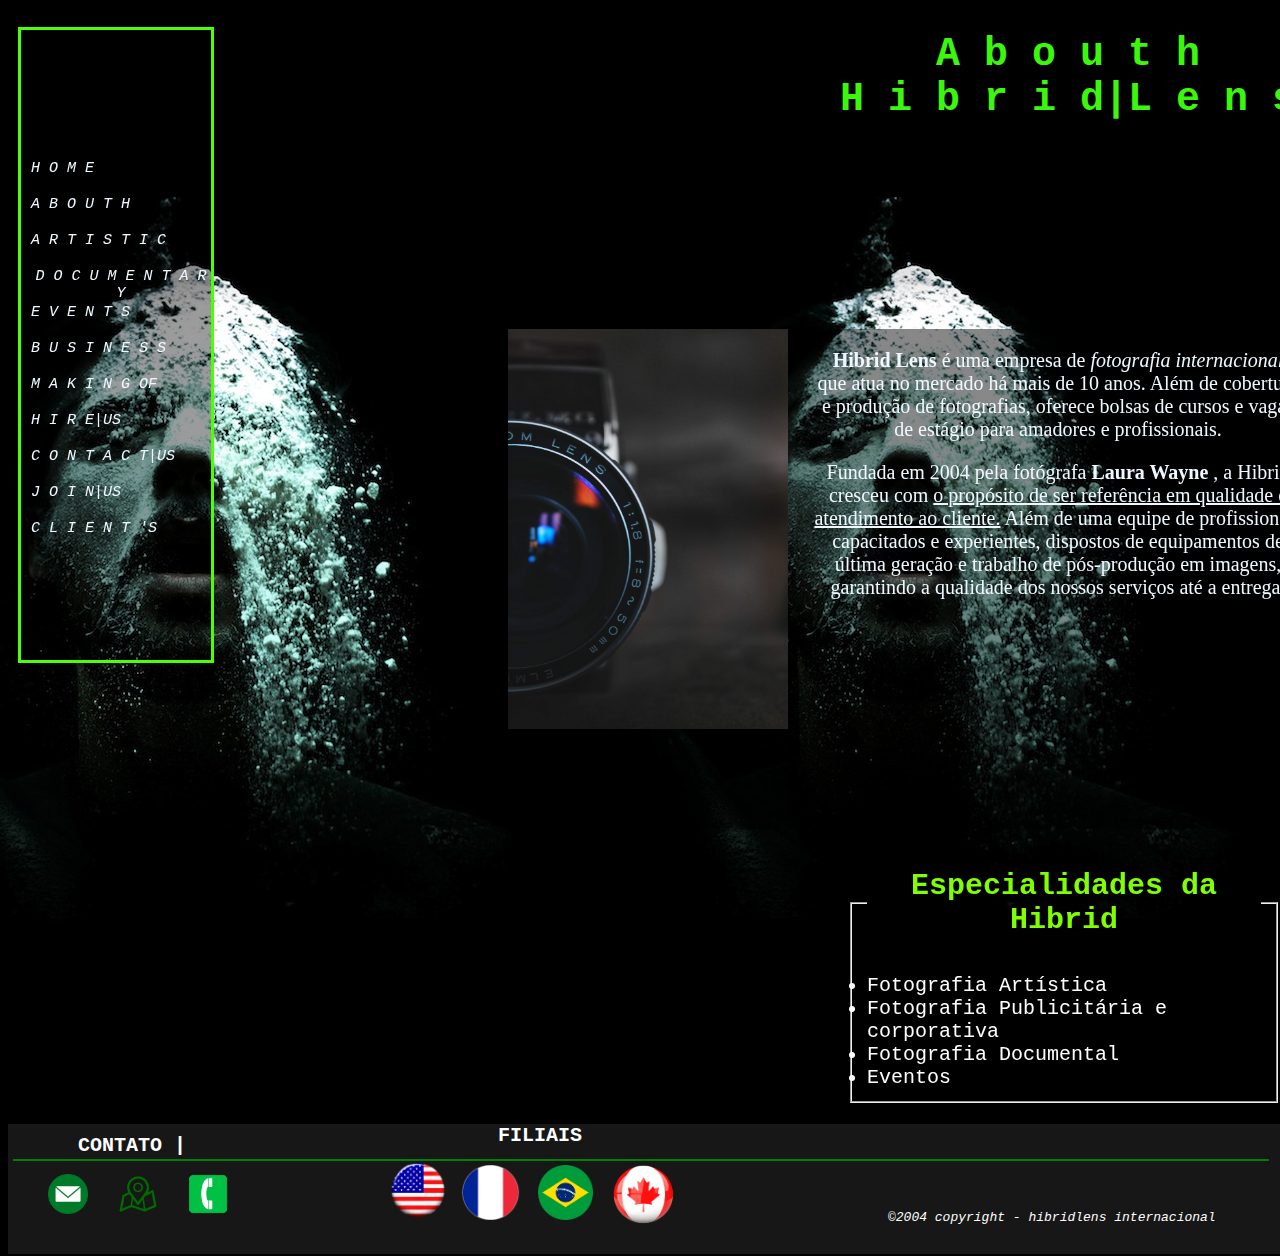
<file: abouth.html>
<!DOCTYPE html>
<html lang="pt-br">

<head>
    <title>Sobre a Lens</title>
    <link rel="stylesheet" href="./css/abouth.css">
</head>

<body>
    <!--menu-->
    <span>
        <a href="index.html"> <i class="menu">H O M E</i> </a> <br> <br>
        <a href="abouth.html"><i class="menu">A B O U T H </i> </a> <br> <br>
        <a href="artist.html"><i class="menu">A R T I S T I C </i> </a> <br> <br>
        <a href="doc.html"><i class="menu">D O C U M E N T A R Y</i> </i> </a> <br> <br>
        <a href="event.html"><i class="menu">E V E N T S</i> </i> </a> <br> <br>
        <a href="empres.html"><i class="menu">B U S I N E S S</i> </i> </a> <br> <br>
        <a href="making.html"><i class="menu">M A K I N G OF</i> </i> </a> <br> <br>
        <a href="contrate.html"><i class="menu">H I R E|US</i> </i> </a> <br> <br>
        <a href="faleconosc.html"><i class="menu">C O N T A C T|US</i> </i> </a> <br> <br>
        <a href="trabalheconosc.html"><i class="menu">J O I N|US</i> </i> </a> <br> <br>
        <a href="clientes.html"><i class="menu">C L I E N T 'S </i> </i> </a> <br> </a> <br>

    </span>

    <!--cabeçalho-->
    <h1> A b o u t h <br>H i b r i d|L e n s </h1>

    <!--corpo da página-->
    <main>
        <!--imagem do main-->
        <img src="./imagem/lens.jpg" alt="lens">

        <!--história da empresa-->
        <p><b>Hibrid Lens</b> é uma empresa de <i>fotografia internacional <br></i> que atua no mercado há mais de 10
            anos.

            Além de cobertura <br> e produção de fotografias, oferece bolsas de cursos e vagas <br> de estágio para
            amadores e profissionais. </p>
        <p>Fundada em 2004 pela fotógrafa <b>Laura Wayne </b>, a Hibrid <br>cresceu com <u>o propósito de ser
                referência em qualidade e <br> atendimento ao cliente.</u> Além de uma equipe de profissionais<br>
            capacitados e experientes,
            dispostos de equipamentos de <br>última geração e trabalho de pós-produção em imagens, <br>garantindo a
            qualidade dos nossos serviços até a entrega.
        </p>

        <br>

    </main>

    <!--marcador listando as especialidades -->
    <ul id="espec">

        <fieldset>

            <legend style="text-align: center;">
                <h3 style="color: chartreuse;font-family: monospace; font-size: 30px;">Especialidades da Hibrid</h3>
            </legend>
            <li>Fotografia Artística</li>
            <li>Fotografia Publicitária e corporativa</li>
            <li>Fotografia Documental</li>
            <li>Eventos</li>

        </fieldset>
    </ul>

    <!--rodape-->
    <footer>
        <h6>CONTATO | </h6>
        <hr align="left" width="98%" size="2" color="green"
            style="margin-left: 5px; margin-top: 35px; position: absolute;">

        <!--icones dos contatos-->
        <img src="./imagem/email.png" alt="email"
            style="margin-left: 40px;margin-top: 50px; width: 40px; height: 40px;">
        <img src="./imagem/enderr.png" alt="endereco"
            style="margin-left: 110px;margin-top: 50px; width: 40px; height: 40px;">
        <img src="./imagem/telefonn.png" alt="tele"
            style=" margin-left: 180px;margin-top: 50px;width: 40px; height: 40px;">

        <!--filiais-->
        <h5>FILIAIS</h5>
        <img src="./imagem/eua123.png" alt="eua" id="eua">
        <img src="./imagem/frança.png" alt="fran" id="franca">
        <img src="./imagem/bra.png" alt="brasil" id="bra">
        <img src="./imagem/canadd.png" alt="canad" id="canada">

        <i id="rod">©2004 copyright - hibridlens internacional</i>
    </footer>


</body>

</html>
</file>
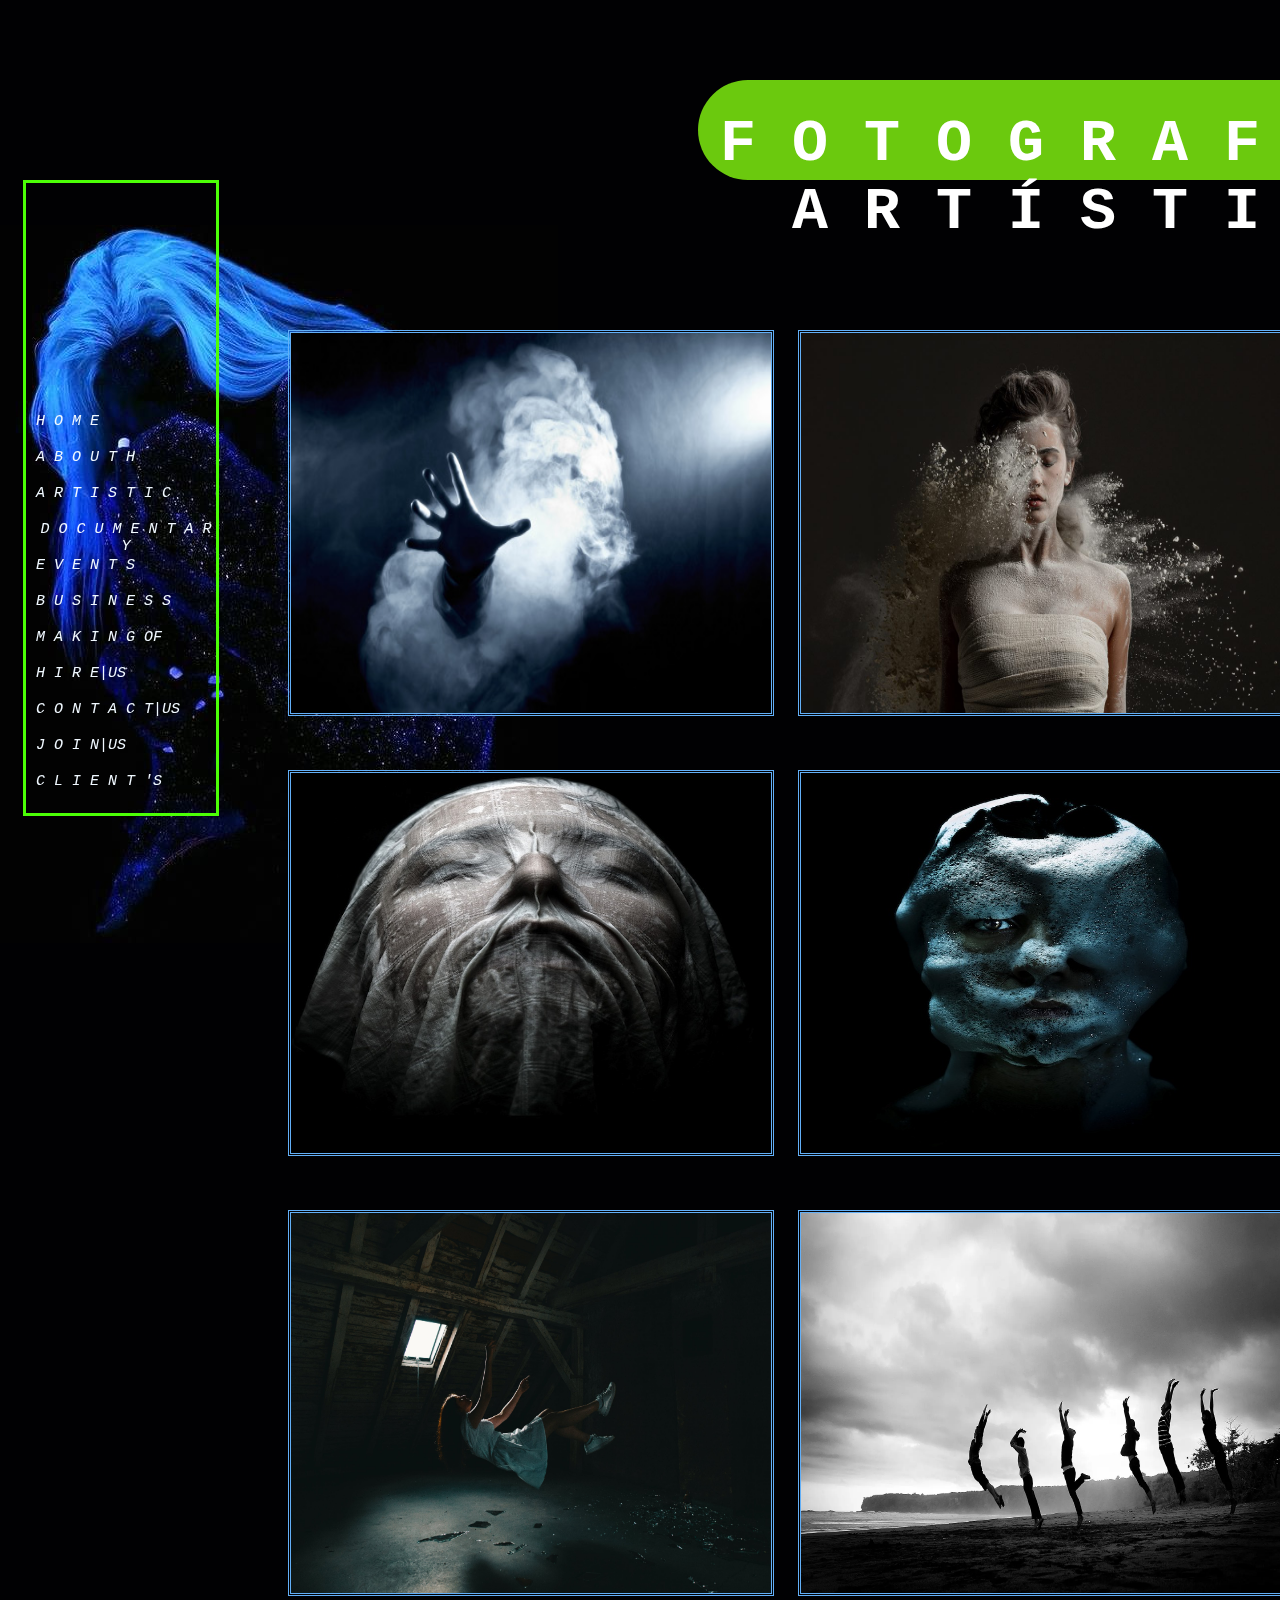
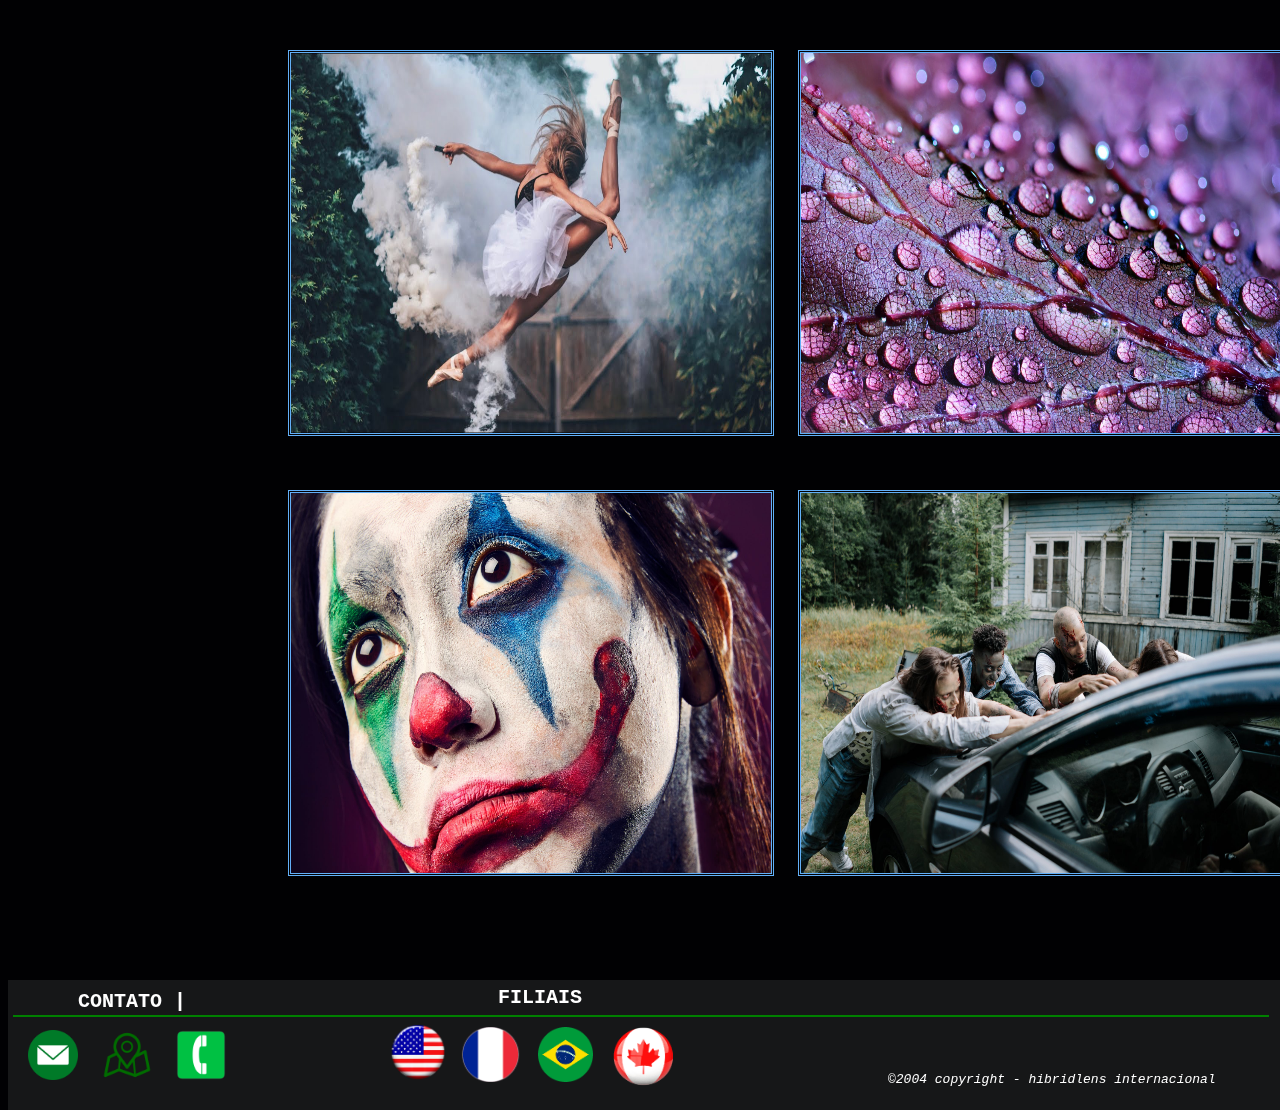
<file: artist.html>
<!DOCTYPE html>
<html lang="pt-br">

<head>
    <title>FOTOGRAFIA ARTISTICA</title>
    <link rel="stylesheet" href="./css/artis.css">
</head>

<body>
<!--cabeçalho-->
    <div id="cabecalho">
        <h1>F O T O G R A F I A | <br> A R T Í S T I C A</h1>
    </div>


<!--menu-->
    <header>
        <span>
            <a href="index.html"> <i class="menu">H O M E</i> </a> <br> <br>
            <a href="abouth.html"><i class="menu">A B O U T H </i> </a> <br> <br>
            <a href="artist.html"><i class="menu">A R T I S T I C </i> </a> <br> <br>
            <a href="doc.html"><i class="menu">D O C U M E N T A R Y</i> </i> </a> <br> <br>
            <a href="event.html"><i class="menu">E V E N T S</i> </i> </a> <br> <br>
            <a href="empres.html"><i class="menu">B U S I N E S S</i> </i> </a> <br> <br>
            <a href="making.html"><i class="menu">M A K I N G OF</i> </i> </a> <br> <br>
            <a href="contrate.html"><i class="menu">H I R E|US</i> </i> </a> <br> <br>
            <a href="faleconosc.html"><i class="menu">C O N T A C T|US</i> </i> </a> <br> <br>
            <a href="trabalheconosc.html"><i class="menu">J O I N|US</i> </i> </a> <br> <br>
            <a href="clientes.html"><i class="menu">C L I E N T 'S </i> </i> </a> <br> </a> <br>

        </span>

    </header>



<!--corpo da página, fotos ensaios-->
    <main>
        <img src="./imagem/ensaio10.jpg" alt="ensaio10" class="imagem">
        <img src="./imagem/ensaio11.jpg" alt="ensaio11"class="imagem">
        <img src="./imagem/ensaio6.jpg" alt="ensaio6" class="imagem">
        <img src="./imagem/ensaio5.jpg" alt="ensaio5" class="imagem">
        <img src="./imagem/ensaio2.jpg" alt="ensaio2" class="imagem">
        <img src="./imagem/ensaio7.jpg" alt="ensaio7" class="imagem">
        <img src="./imagem/fotoart.jpeg" alt="arte" class="imagem">
        <img src="./imagem/art1.jpeg" alt="art1" class="imagem">
        <img src="./imagem/artisticoo.jpg" alt="color"class="imagem">
        <img src="./imagem/artisticoo2.jpg" alt="color2" class="imagem">
        <img src="./imagem/artisticoo3.jpeg" alt="color2" class="imagem">
        <img src="./imagem/artisticoo4.jpeg" alt="color2" class="imagem">
        <img src="./imagem/artisticoo5.jpeg" alt="color2" class="imagem">
        <img src="./imagem/artisticoo6.jpeg" alt="color2" class="imagem">
        <img src="./imagem/artisticoo7.jpeg" alt="color2" class="imagem">


    </main>


    <!--rodape da pagina-->
    <footer>
        <h6>CONTATO | </h6>

        <hr align="left" width="98%" size="2" color="green"
            style="margin-left: 5px; margin-top: 35px; position: absolute;">
        <img src="./imagem/email.png" alt="email" width="50px" height="50px"
            style="margin-top: 50px; margin-left: 20px;">
        <img src="./imagem/enderr.png" alt="endereco" width="50px" height="50px"
            style="margin-top: 50px; margin-left: 20px;">
        <img src="./imagem/telefonn.png" alt="tele" width="50px" height="50px"
            style="margin-top: 50px; margin-left: 20px;">


        <h5>FILIAIS</h5>
        <img src="./imagem/eua123.png" alt="eua" id="eua">
        <img src="./imagem/frança.png" alt="fran" id="franca">
        <img src="./imagem/bra.png" alt="brasil" id="bra">
        <img src="./imagem/canadd.png" alt="canad" id="canada">

        <i id="rod">©2004 copyright - hibridlens internacional</i>
    </footer>

</body>


</html>
</file>
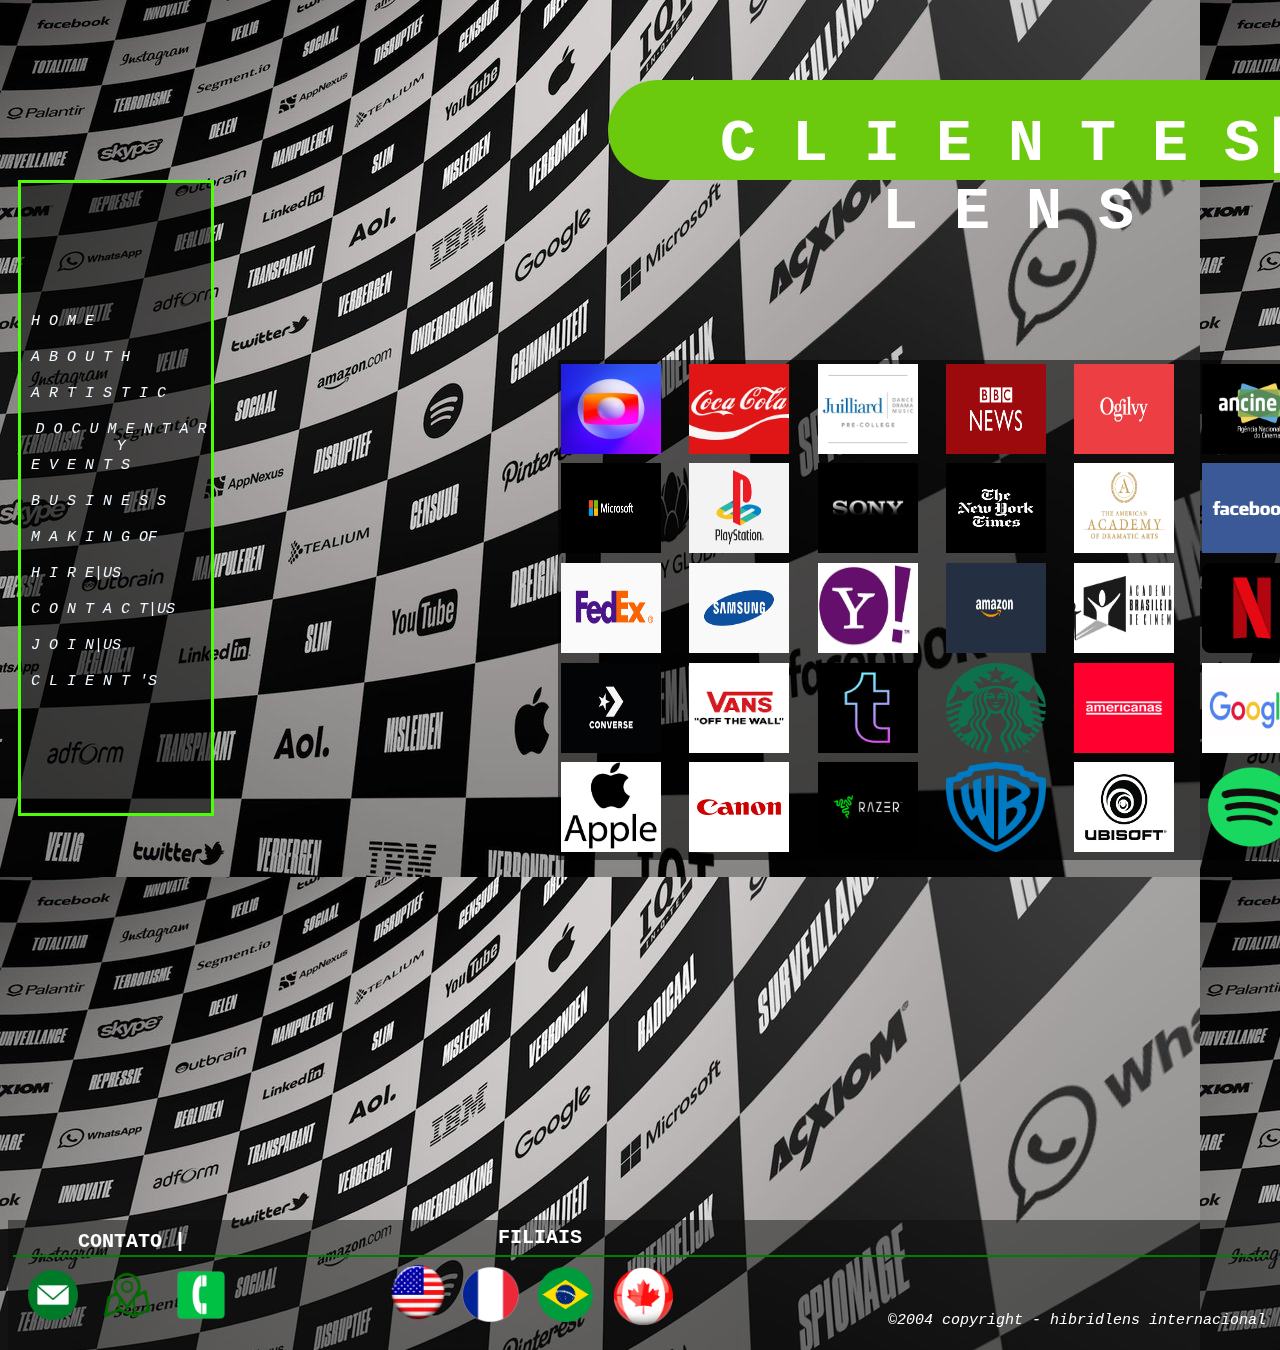
<file: clientes.html>
<!DOCTYPE html>
<html lang="pt-br">

<head>
    <link rel="stylesheet" href="./css/cliente.css">
    <title>CLIENTES</title>

</head>

<body>
    <!--cabeçalho-->
    <div id="cabecalho">
        <h1>C L I E N T E S| <br> L E N S</h1>
    </div>

    <!--menu-->
    <span>
        <a href="index.html"> <i class="menu">H O M E</i> </a> <br> <br>
        <a href="abouth.html"><i class="menu">A B O U T H </i> </a> <br> <br>
        <a href="artist.html"><i class="menu">A R T I S T I C </i> </a> <br> <br>
        <a href="doc.html"><i class="menu">D O C U M E N T A R Y</i> </i> </a> <br> <br>
        <a href="event.html"><i class="menu">E V E N T S</i> </i> </a> <br> <br>
        <a href="empres.html"><i class="menu">B U S I N E S S</i> </i> </a> <br> <br>
        <a href="making.html"><i class="menu">M A K I N G OF</i> </i> </a> <br> <br>
        <a href="contrate.html"><i class="menu">H I R E|US</i> </i> </a> <br> <br>
        <a href="faleconosc.html"><i class="menu">C O N T A C T|US</i> </i> </a> <br> <br>
        <a href="trabalheconosc.html"><i class="menu">J O I N|US</i> </i> </a> <br> <br>
        <a href="clientes.html"><i class="menu">C L I E N T 'S </i> </i> </a> <br> </a> <br>

    </span>

    <!--clientes e parcerias-->
    <table>
        <!--primeira linha-->
        <tr>
            <td>
                <img src="./imagem/globo.jpg" alt="globo" class="logom">
            </td>
            <td>
                <img src="./imagem/cocacola.jpg" alt="cocac" class="logom">
            </td>

            <td>
                <img src="./imagem/juliard.png" alt="julliard" class="logom">
            </td>

            <td>
                <img src="./imagem/bbc.png" alt="bbc" class="logom">
            </td>

            <td>
                <img src="./imagem/oglyv.jpeg" alt="oglyv" class="logom">
            </td>

            <td>
                <img src="./imagem/cine.jpg" alt="cine" class="logom">
            </td>

            <td>
                <img src="./imagem/harvard.png" alt="harvard" class="logom">
            </td>
        </tr>

        <!--segunda linha-->
        <tr>
            <td><img src="./imagem/mycro.jpg" alt="mycrosoft" class="logom"></td>
            <td>
                <img src="./imagem/plays.jpg" alt="playstation" class="logom">
            </td>

            <td>
                <img src="./imagem/Sonyy.jpg" alt="sony" class="logom">
            </td>

            <td>
                <img src="./imagem/new.jpg" alt="newyork" class="logom">
            </td>
            <td>
                <img src="./imagem/academy.jpg" alt="academy" class="logom">
            </td>

            <td>
                <img src="./imagem/facebook.png" alt="facebook" class="logom">
            </td>

            <td>
                <img src="./imagem/hbomax.png" alt="hbo" class="logom">
            </td>
        </tr>

        <!--terceira linha-->
        <tr>
            <td>
                <img src="./imagem/fedex.png" alt="fedex" class="logom">
            </td>
            <td>
                <img src="./imagem/samsung.jpg" alt="samsung" class="logom">
            </td>
            <td>
                <img src="./imagem/yahoo.jpg" alt="yahoo" class="logom">
            </td>

            <td>
                <img src="./imagem/amazon.jpg" alt="amazon" class="logom">
            </td>

            <td>
                <img src="./imagem/acadmbr.jpg" alt="academi" class="logom">
            </td>
            <td>
                <img src="./imagem/netflix.png" alt="netflix" class="logom">
            </td>

            <td>
                <img src="./imagem/nike.jpg" alt="nike" class="logom">
            </td>
        </tr>

        <!--quarta linha-->
        <tr>
            <td>
                <img src="./imagem/converse.jpeg" alt="converse" class="logom">
            </td>
            <td>
                <img src="./imagem/vans.png" alt="vans" class="logom">
            </td>
            <td>
                <img src="./imagem/tumblr.png" alt="tumblr" class="logom">
            </td>
            <td>
                <img src="./imagem/star.png" alt="star" class="logom">
            </td>
            <td>
                <img src="./imagem/americanas.png" alt="americanas" class="logom">

            </td>
            <td>
                <img src="./imagem/google.jpg" alt="google" class="logom">
            </td>

            <td>
                <img src="./imagem/nikon.png" alt="nikon" class="logom">
            </td>
        </tr>

        <!--quinta linha-->
        <tr>
            <td>
                <img src="./imagem/apple.jpg" alt="apple" class="logom">
            </td>
            <td>
                <img src="./imagem/canon.jpg" alt="canon" class="logom">
            </td>
            <td>
                <img src="./imagem/razer.png" alt="razer" class="logom">
            </td>
            <td>
                <img src="./imagem/warner.png" alt="warner" class="logom">
            </td>
            <td>
                <img src="./imagem/ubsoft.jpg" alt="ub" class="logom">
            </td>
            <td>
                <img src="./imagem/spotify.png" alt="spotify" class="logom">
            </td>
            <td>
                <img src="./imagem/blum.jpg" alt="blum" class="logom">
            </td>

        </tr>

    </table>

    <!--rodape-->
    <footer>
        <h6>CONTATO | </h6>

        <hr align="left" width="98%" size="2" color="green"
            style="margin-left: 5px; margin-top: 35px; position: absolute;">
        <img src="./imagem/email.png" alt="email" width="50px" height="50px"
            style="margin-top: 50px; margin-left: 20px;">
        <img src="./imagem/enderr.png" alt="endereco" width="50px" height="50px"
            style="margin-top: 50px; margin-left: 20px;">
        <img src="./imagem/telefonn.png" alt="tele" width="50px" height="50px"
            style="margin-top: 50px; margin-left: 20px;">


        <h5>FILIAIS</h5>
        <img src="./imagem/eua123.png" alt="eua" id="eua">
        <img src="./imagem/frança.png" alt="fran" id="franca">
        <img src="./imagem/bra.png" alt="brasil" id="bra">
        <img src="./imagem/canadd.png" alt="canad" id="canada">

        <i id="rod">©2004 copyright - hibridlens internacional</i>
    </footer>

</body>

</html>
</file>
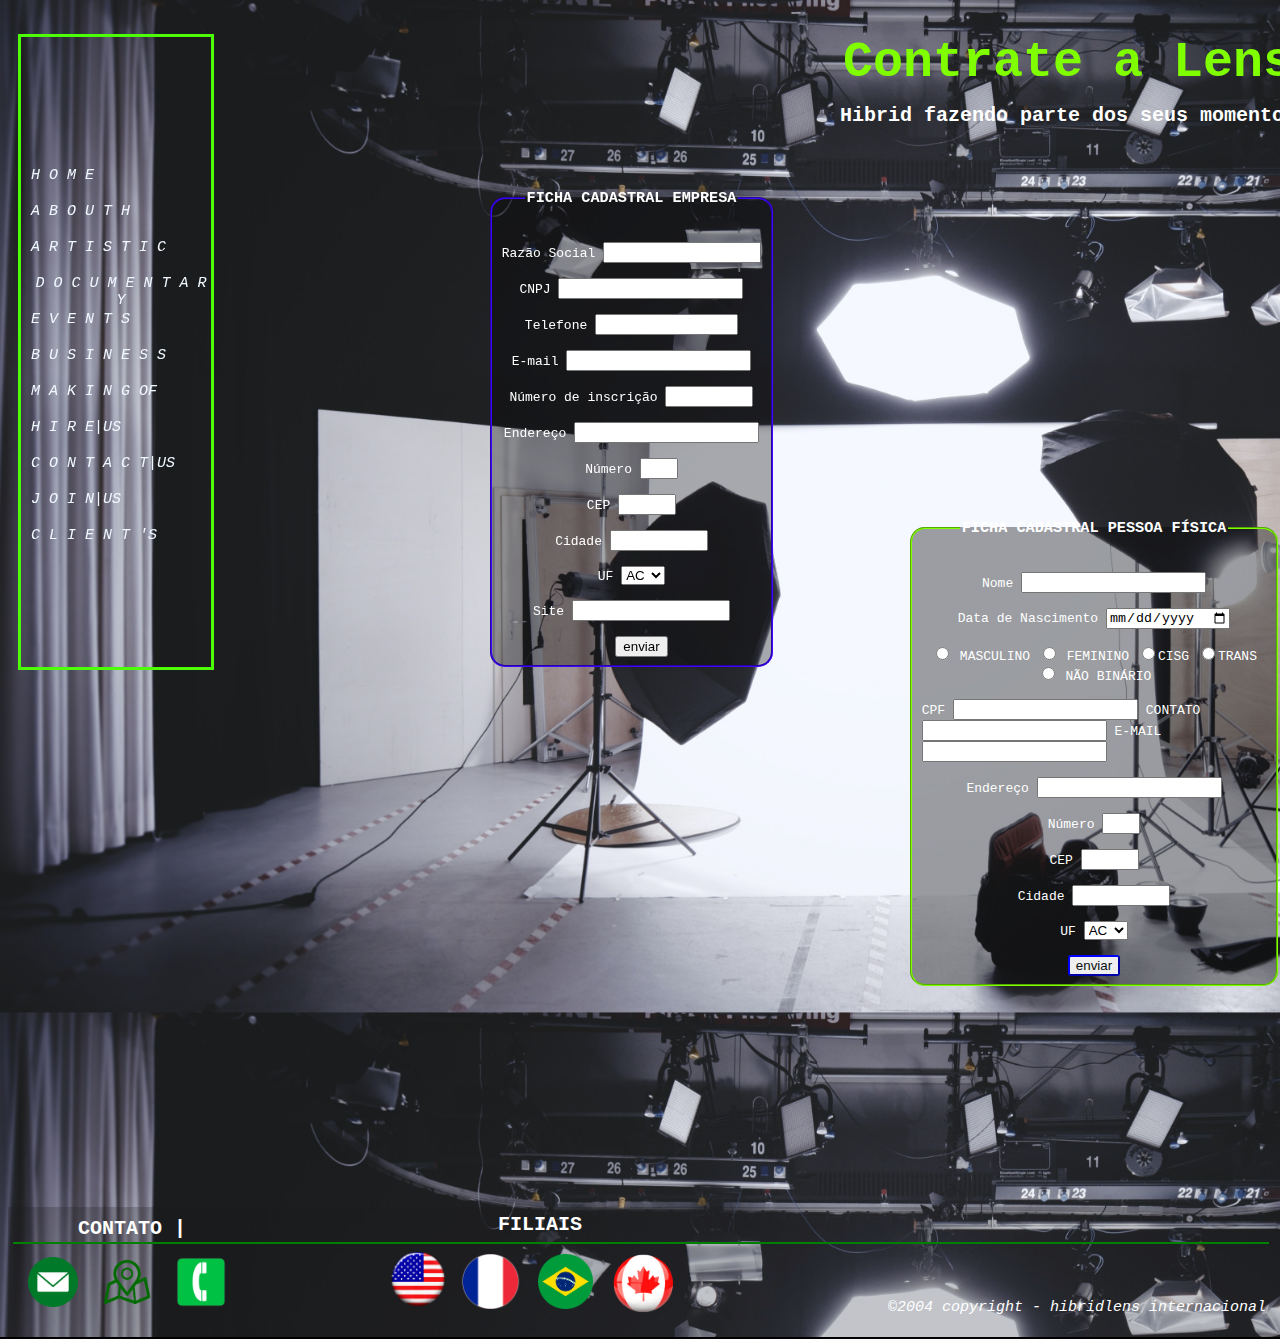
<file: contrate.html>
<!DOCTYPE html>
<html lang="pt-br">

<head>
    <link rel="stylesheet" href="./css/contrate.css">
    <title>CONTRATE-NOS</title>
    <style>
        /*um pouco de css interno, formulário e legendas juntamente com o fieldset do formulario pessoa jurídica*/
        form {
            color: white;
            font-family: monospace;
            position: absolute;
            margin-left: 800px;
            text-align: left;
        }

        legend {
            text-align: center;
        }

        fieldset {
            border-radius: 15px;
            border-style: groove;
            border-color: rgb(60, 7, 248);
        }
    </style>

</head>

<body>
    <!--menu-->
    <span>
        <a href="index.html"> <i class="menu">H O M E</i> </a> <br> <br>
        <a href="abouth.html"><i class="menu">A B O U T H </i> </a> <br> <br>
        <a href="artist.html"><i class="menu">A R T I S T I C </i> </a> <br> <br>
        <a href="doc.html"><i class="menu">D O C U M E N T A R Y</i> </i> </a> <br> <br>
        <a href="event.html"><i class="menu">E V E N T S</i> </i> </a> <br> <br>
        <a href="empres.html"><i class="menu">B U S I N E S S</i> </i> </a> <br> <br>
        <a href="making.html"><i class="menu">M A K I N G OF</i> </i> </a> <br> <br>
        <a href="contrate.html"><i class="menu">H I R E|US</i> </i> </a> <br> <br>
        <a href="faleconosc.html"><i class="menu">C O N T A C T|US</i> </i> </a> <br> <br>
        <a href="trabalheconosc.html"><i class="menu">J O I N|US</i> </i> </a> <br> <br>
        <a href="clientes.html"><i class="menu">C L I E N T 'S </i> </i> </a> <br> </a> <br>

    </span>

    <!--cabeçalho-->
    <h1>Contrate a Lens </h1>
    <h4>Hibrid fazendo parte dos seus momentos</h4>

    <!--formulário empresarial-->
    <form action="" id="form1">
        <center>
            <fieldset id="fichaa1">
                <legend>
                    <h3>FICHA CADASTRAL EMPRESA</h3>
                </legend> <br>

                <label for="razaosocial">Razão Social</label> <input type="text" name="razaosocial" id="razao" required>
                <br>
                <br>
                <label for="cnpj">CNPJ</label> <input type="tel" name="cnpj" id="cnp" required> <br>
                <br>
                <label for="tel">Telefone</label> <input type="tel" name="contato" id="conta" required> <br>
                <br>
                <label for="email">E-mail</label> <input type="email" name="email" id="mail" required> <br>
                <br>
                <label for="incricao">Número de inscrição</label> <input type="text" name="incricao" id="incri"
                    required> <br>
                <br>
                <label for="endereco">Endereço</label> <input type="text" name="endereco" id="ende"> <br>
                <br>
                <label for="numero">Número</label> <input type="tel" name="numero" id="number"> <br>
                <br>
                <label for="cep">CEP</label> <input type="tel" name="cep" id="cep"> <br>
                <br>
                <label for="cidadde">Cidade</label> <input type="text" name="cidade" id="city"> <br>
                <br>
                <label for="uf">UF</label> <select name="estado" id="estado">

                    <option value="acre">AC</option>
                    <option value="alagoas">AL</option>
                    <option value="amazonas">AM</option>
                    <option value="amapa">AP</option>
                    <option value="bahia">BA</option>
                    <option value="ceara">CE</option>
                    <option value="distritof">DF</option>
                    <option value="espiritosanto">ES</option>
                    <option value="goias">GO</option>
                    <option value="maranhao">MA</option>
                    <option value="matogrosso">MG</option>
                    <option value="matogrssodos">MS</option>
                    <option value="minasg">MG</option>
                    <option value="para">PA</option>
                    <option value="paraiba">PB</option>
                    <option value="parana">PR</option>
                    <option value="pernambuco">PE</option>
                    <option value="piaui">PI</option>
                    <option value="riodej">RJ</option>
                    <option value="riograndn">RN</option>
                    <option value="rondonia">RO</option>
                    <option value="riogrands">RS</option>
                    <option value="roraim">RR</option>
                    <option value="santac">SC</option>
                    <option value="sergipe">SE</option>
                    <option value="saopaulo">SP</option>
                    <option value="tocantins">TO</option>

                </select> <br>
                <br>
                <label for="site">Site</label> <input type="url" name="site" id="sit"> <br>
                <br>

                <input type="submit" value="enviar" id="enviar">
        </center>

        </fieldset>

    </form>

    <!--formulario pessoa fisica-->

    <form action="" id="form2">
        <fieldset id="ficha2">
            <legend>
                <h3>FICHA CADASTRAL PESSOA FÍSICA</h3>
            </legend> <br>
            <center>
                <label for="nome" class="label2">Nome</label> <input type="text" name="nome" id="name" required> <br>
                <br>
                <label for="nasc">Data de Nascimento</label> <input type="date" name="data" id="dat"> <br>
                <br>
                <input type="radio" name="mascul" id="masc"> MASCULINO
                <input type="radio" name="femi" id="fem"> FEMININO
                <input type="radio" name="ciss" id="cis">CISG
                <input type="radio" name="transs" id="trans">TRANS
                <input type="radio" name="naob" id="nbi"> NÃO BINÁRIO <br>
                <br>
            </center>
            <label for="cpf">CPF</label> <input type="tel" name="cpf" id="cpff">
            <label for="telefone">CONTATO</label> <input type="tel" name="cont" id="contatt">
            <label for="email">E-MAIL</label> <input type="email" name="emaill" id="imail"> <br>
            <br>
            <center>
                <label for="endereco">Endereço</label> <input type="text" name="endereco" id="ende"> <br>
                <br>
                <label for="numero">Número</label> <input type="tel" name="numero" id="number"> <br>
                <br>
                <label for="cep">CEP</label> <input type="tel" name="cep" id="cep"> <br>
                <br>
                <label for="cidadde">Cidade</label> <input type="text" name="cidade" id="city"> <br>
                <br>
                <label for="uf">UF</label> <select name="estado" id="estado">

                    <option value="acre">AC</option>
                    <option value="alagoas">AL</option>
                    <option value="amazonas">AM</option>
                    <option value="amapa">AP</option>
                    <option value="bahia">BA</option>
                    <option value="ceara">CE</option>
                    <option value="distritof">DF</option>
                    <option value="espiritosanto">ES</option>
                    <option value="goias">GO</option>
                    <option value="maranhao">MA</option>
                    <option value="matogrosso">MG</option>
                    <option value="matogrssodos">MS</option>
                    <option value="minasg">MG</option>
                    <option value="para">PA</option>
                    <option value="paraiba">PB</option>
                    <option value="parana">PR</option>
                    <option value="pernambuco">PE</option>
                    <option value="piaui">PI</option>
                    <option value="riodej">RJ</option>
                    <option value="riograndn">RN</option>
                    <option value="rondonia">RO</option>
                    <option value="riogrands">RS</option>
                    <option value="roraim">RR</option>
                    <option value="santac">SC</option>
                    <option value="sergipe">SE</option>
                    <option value="saopaulo">SP</option>
                    <option value="tocantins">TO</option>

                </select> <br>
                <br>
                <input type="submit" value="enviar" id="enviar2">

        </fieldset>
    </form>
    </center>

    <!--rodapé-->
    <footer>
        <h6>CONTATO | </h6>

        <hr align="left" width="98%" size="2" color="green"
            style="margin-left: 5px; margin-top: 35px; position: absolute;">
        <img src="./imagem/email.png" alt="email" width="50px" height="50px"
            style="margin-top: 50px; margin-left: 20px;">
        <img src="./imagem/enderr.png" alt="endereco" width="50px" height="50px"
            style="margin-top: 50px; margin-left: 20px;">
        <img src="./imagem/telefonn.png" alt="tele" width="50px" height="50px"
            style="margin-top: 50px; margin-left: 20px;">


        <h5>FILIAIS</h5>
        <img src="./imagem/eua123.png" alt="eua" id="eua">
        <img src="./imagem/frança.png" alt="fran" id="franca">
        <img src="./imagem/bra.png" alt="brasil" id="bra">
        <img src="./imagem/canadd.png" alt="canad" id="canada">

        <i id="rod">©2004 copyright - hibridlens internacional</i>
    </footer>

</body>

</html>
</file>
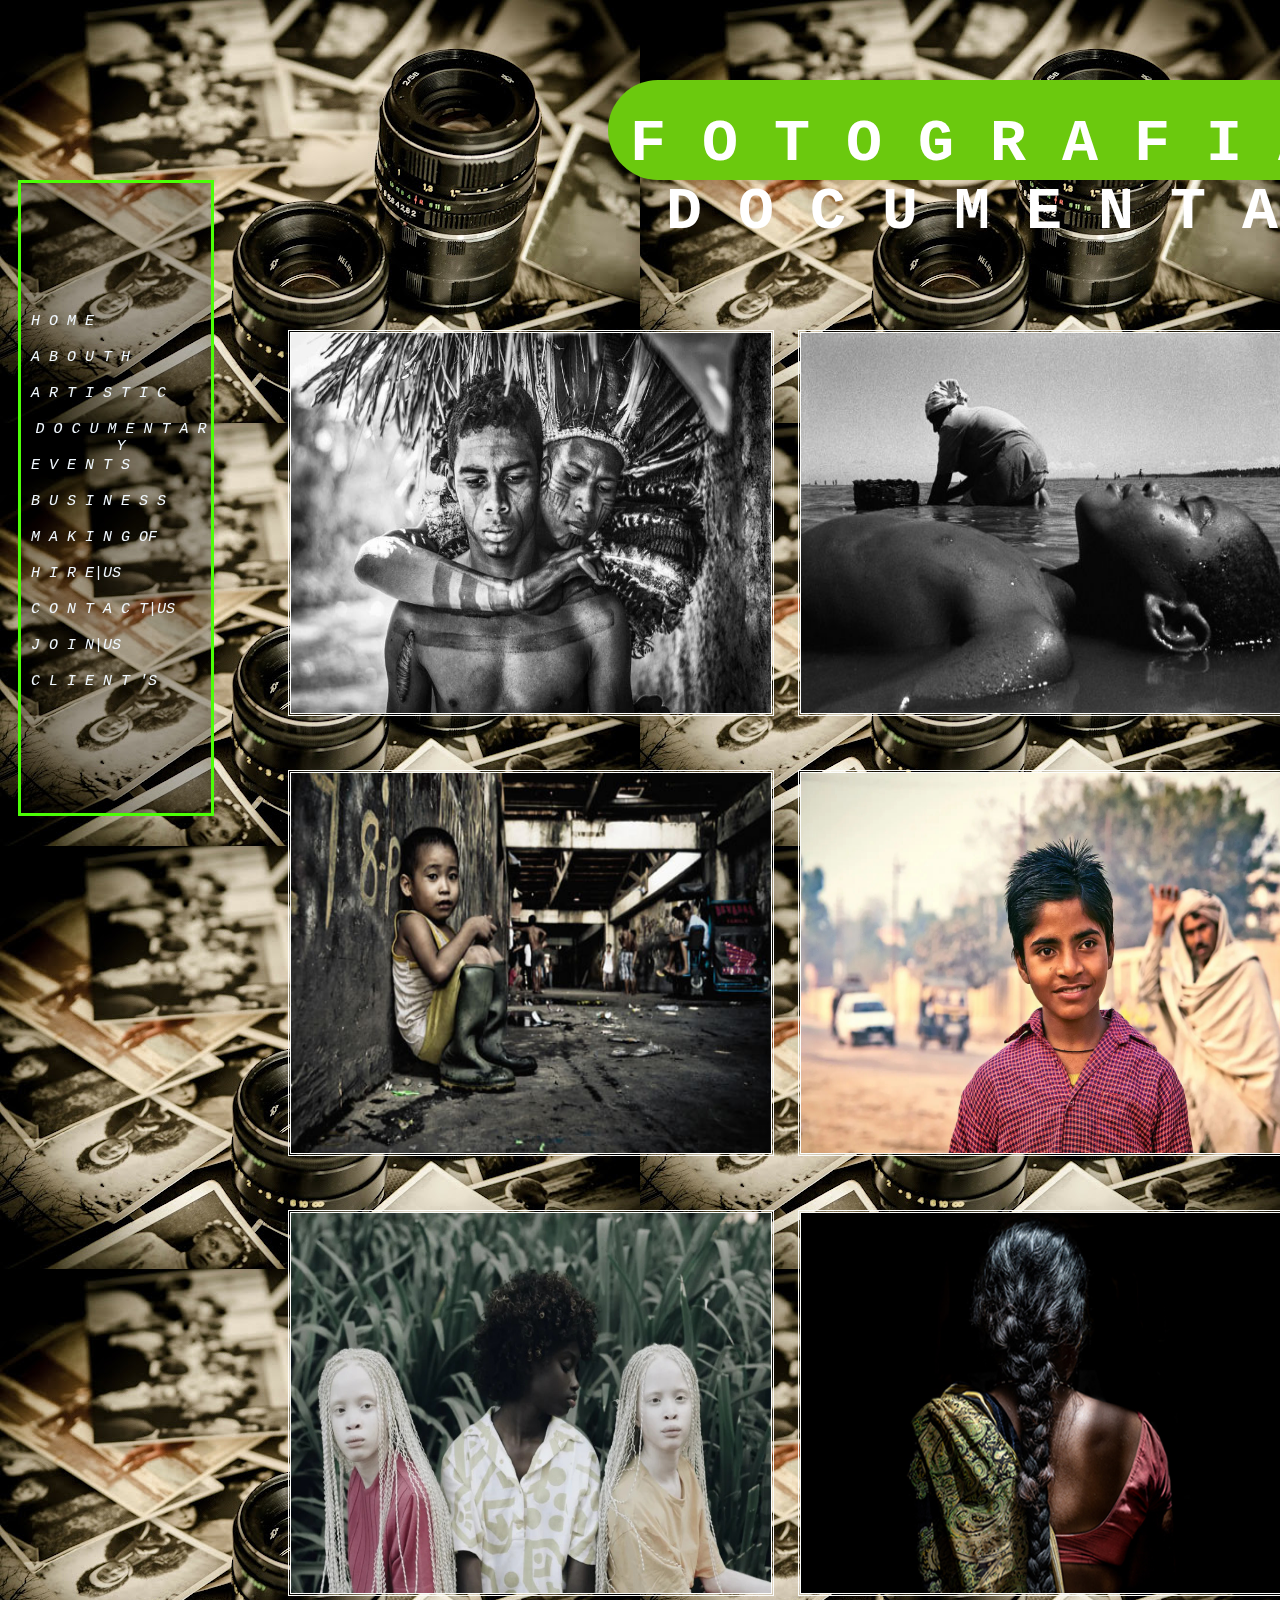
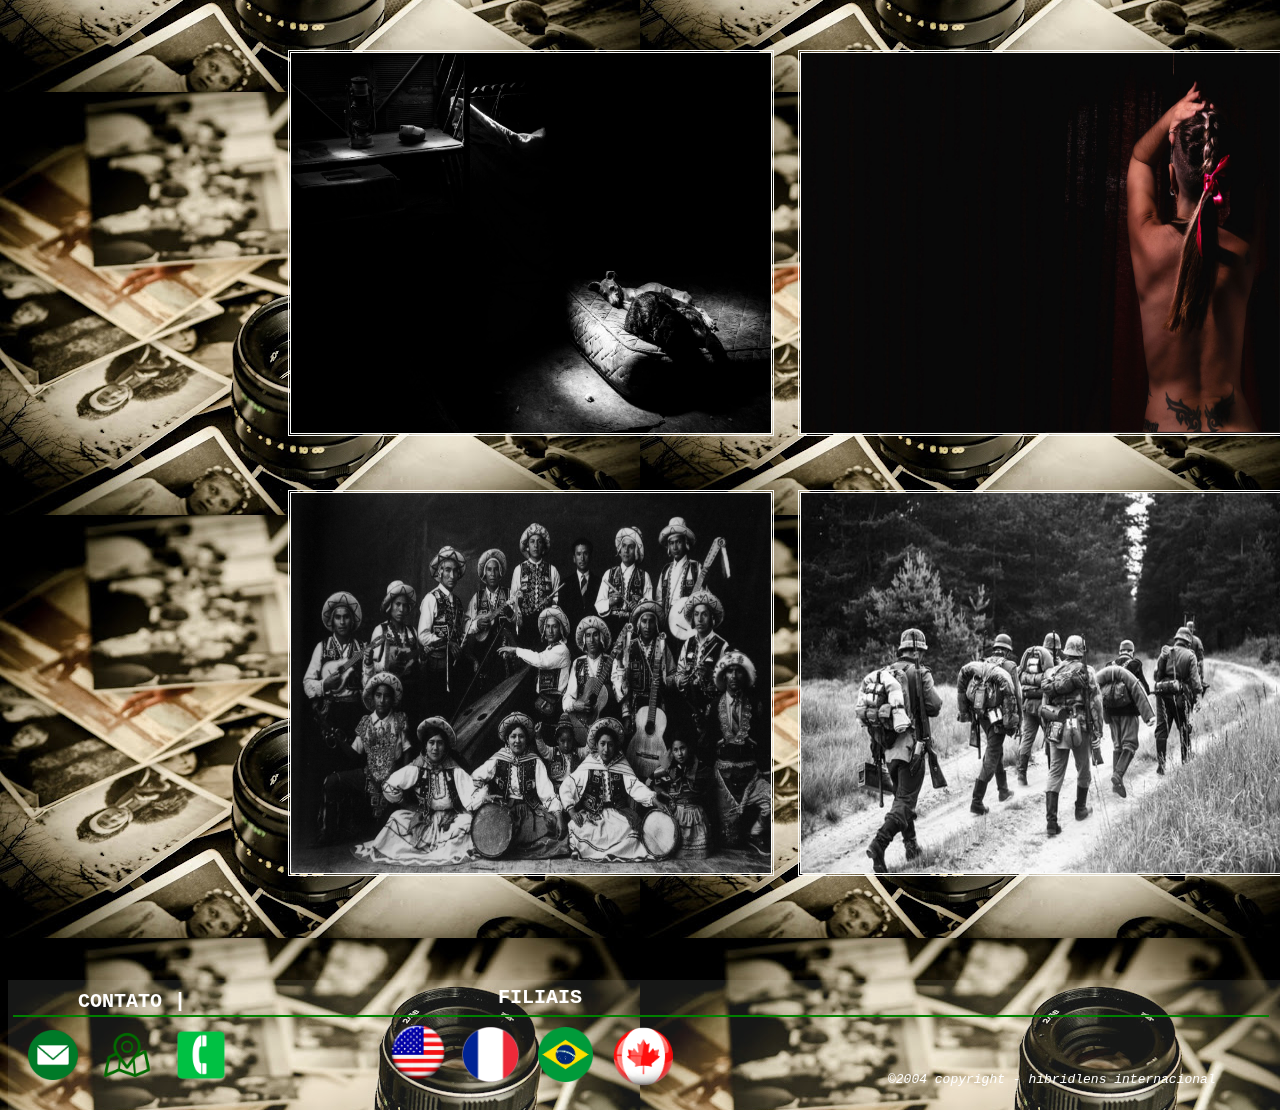
<file: doc.html>
<!DOCTYPE html>
<html lang="pt-br">

<head>
    <link rel="stylesheet" href="./css/doc.css">
    <title>FOTOGRAFIA DOCUMENTAL</title>

</head>

<body>
    <!--cabeçalho-->
    <div id="cabecalho">
        <h1>F O T O G R A F I A | <br> D O C U M E N T A L</h1>
    </div>


    <!--menu-->
    <span>
        <a href="index.html"> <i class="menu">H O M E</i> </a> <br> <br>
        <a href="abouth.html"><i class="menu">A B O U T H </i> </a> <br> <br>
        <a href="artist.html"><i class="menu">A R T I S T I C </i> </a> <br> <br>
        <a href="doc.html"><i class="menu">D O C U M E N T A R Y</i> </i> </a> <br> <br>
        <a href="event.html"><i class="menu">E V E N T S</i> </i> </a> <br> <br>
        <a href="empres.html"><i class="menu">B U S I N E S S</i> </i> </a> <br> <br>
        <a href="making.html"><i class="menu">M A K I N G OF</i> </i> </a> <br> <br>
        <a href="contrate.html"><i class="menu">H I R E|US</i> </i> </a> <br> <br>
        <a href="faleconosc.html"><i class="menu">C O N T A C T|US</i> </i> </a> <br> <br>
        <a href="trabalheconosc.html"><i class="menu">J O I N|US</i> </i> </a> <br> <br>
        <a href="clientes.html"><i class="menu">C L I E N T 'S </i> </i> </a> <br> </a> <br>

    </span>


    <!--ensaios-->
    <main>

        <img src="./imagem/doc2.jpg" alt="doc2" class="imgdocum">
        <img src="./imagem/doc7.jpg" alt="doc7" class="imgdocum">
        <img src="./imagem/doc1.jpg" alt="doc1" class="imgdocum">
        <img src="./imagem/doc14.jpg" alt="doc14" class="imgdocum">
        <img src="./imagem/doc10.jpeg" alt="doc10" class="imgdocum">
        <img src="./imagem/doc8.jpg" alt="doc8" class="imgdocum">
        <img src="./imagem/doc18.jpeg" alt="doc18" class="imgdocum">
        <img src="./imagem/doc15.jpg" alt="doc15" class="imgdocum">
        <img src="./imagem/doc6.jpg" alt="doc6" class="imgdocum">
        <img src="./imagem/doc3.jpg" alt="doc3" class="imgdocum">
        <img src="./imagem/doc16.jpg" alt="doc16" class="imgdocum">
        <img src="./imagem/doc17.jpg" alt="doc16" class="imgdocum">
        <img src="./imagem/doc9.jpg" alt="doc16" class="imgdocum">
        <img src="./imagem/doc11.jpg" alt="doc16" class="imgdocum">
        <img src="./imagem/doc13.jpg" alt="doc16" class="imgdocum">

    </main>

    <!--rodape-->
    <footer>
        <h6>CONTATO | </h6>

        <hr align="left" width="98%" size="2" color="green"
            style="margin-left: 5px; margin-top: 35px; position: absolute;">
        <img src="./imagem/email.png" alt="email" width="50px" height="50px"
            style="margin-top: 50px; margin-left: 20px;">
        <img src="./imagem/enderr.png" alt="endereco" width="50px" height="50px"
            style="margin-top: 50px; margin-left: 20px;">
        <img src="./imagem/telefonn.png" alt="tele" width="50px" height="50px"
            style="margin-top: 50px; margin-left: 20px;">


        <h5>FILIAIS</h5>
        <img src="./imagem/eua123.png" alt="eua" id="eua">
        <img src="./imagem/frança.png" alt="fran" id="franca">
        <img src="./imagem/bra.png" alt="brasil" id="bra">
        <img src="./imagem/canadd.png" alt="canad" id="canada">

        <i id="rod">©2004 copyright - hibridlens internacional</i>
    </footer>



</body>

</html>
</file>
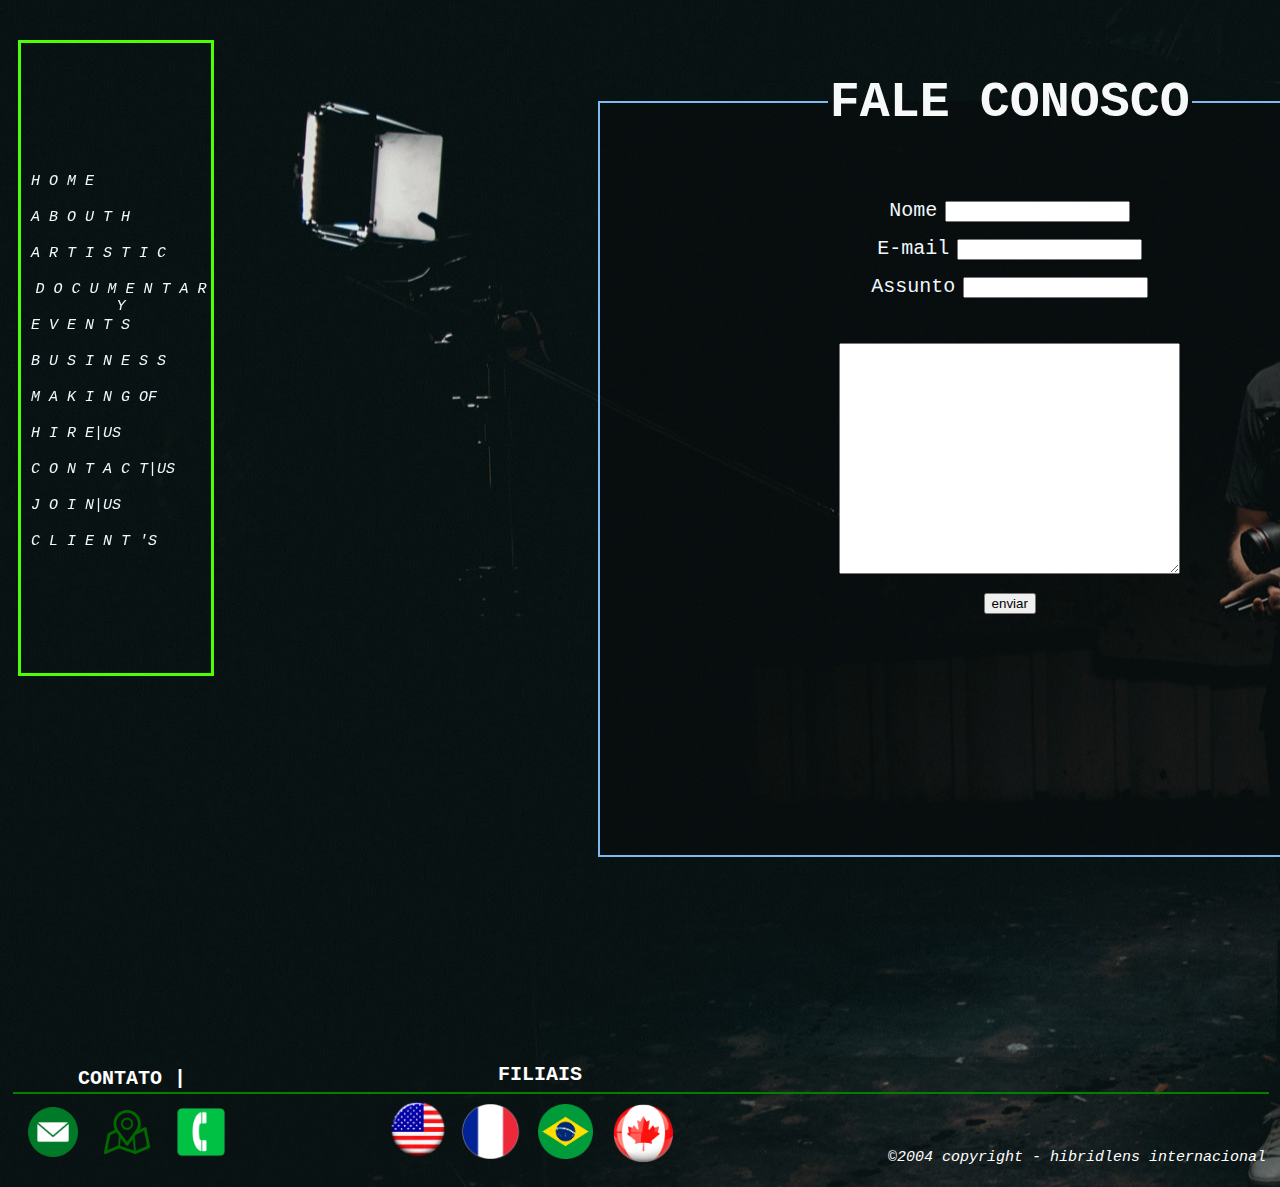
<file: faleconosc.html>
<!DOCTYPE html>
<html lang="pt-br">

<head>

    <title>FALE CONOSCO</title>
    <link rel="stylesheet" href="./css/faleconosc.css">

    <style>
        fieldset {
            background-color: rgba(8, 7, 7, 0.336);
            border-style: double;
            border-color: rgb(125, 186, 243);
            height: 800px;
            width: 800px;
            margin-left: 310px;
            margin-top: 40px;
        }

        form {
            font-family: monospace;
            margin-left: 280px;
            text-align: center;
        }
    </style>
</head>

<body>
    <!--menu-->
    <span>
        <a href="index.html"> <i class="menu">H O M E</i> </a> <br> <br>
        <a href="abouth.html"><i class="menu">A B O U T H </i> </a> <br> <br>
        <a href="artist.html"><i class="menu">A R T I S T I C </i> </a> <br> <br>
        <a href="doc.html"><i class="menu">D O C U M E N T A R Y</i> </i> </a> <br> <br>
        <a href="event.html"><i class="menu">E V E N T S</i> </i> </a> <br> <br>
        <a href="empres.html"><i class="menu">B U S I N E S S</i> </i> </a> <br> <br>
        <a href="making.html"><i class="menu">M A K I N G OF</i> </i> </a> <br> <br>
        <a href="contrate.html"><i class="menu">H I R E|US</i> </i> </a> <br> <br>
        <a href="faleconosc.html"><i class="menu">C O N T A C T|US</i> </i> </a> <br> <br>
        <a href="trabalheconosc.html"><i class="menu">J O I N|US</i> </i> </a> <br> <br>
        <a href="clientes.html"><i class="menu">C L I E N T 'S </i> </i> </a> <br> </a> <br>

    </span>

<!--fale conosco-->

    <form action="">
        <fieldset>
            <legend>
                <h1>FALE CONOSCO </h1>
            </legend> <br>
            <br>
            <label for="nome">Nome</label> <input type="text" name="nome" id="name"> <br>
            <br>
            <label for="email">E-mail</label> <input type="email" name="email" id="imail"> <br>
            <br>
            <label for="assunto">Assunto</label> <input type="text" name="assunto" id="assut"> <br>
            <br>
            <br>
            <br>
            <textarea name="inform" id="inf" cols="40" rows="15"></textarea> <br>
            <br>
            <input type="submit" value="enviar" id="enviar">

        </fieldset>

    </form>

    <!--rodape-->
    <footer>
        <h6>CONTATO | </h6>

        <hr align="left" width="98%" size="2" color="green"
            style="margin-left: 5px; margin-top: 35px; position: absolute;">
        <img src="./imagem/email.png" alt="email" width="50px" height="50px"
            style="margin-top: 50px; margin-left: 20px;">
        <img src="./imagem/enderr.png" alt="endereco" width="50px" height="50px"
            style="margin-top: 50px; margin-left: 20px;">
        <img src="./imagem/telefonn.png" alt="tele" width="50px" height="50px"
            style="margin-top: 50px; margin-left: 20px;">


        <h5>FILIAIS</h5>
        <img src="./imagem/eua123.png" alt="eua" id="eua">
        <img src="./imagem/frança.png" alt="fran" id="franca">
        <img src="./imagem/bra.png" alt="brasil" id="bra">
        <img src="./imagem/canadd.png" alt="canad" id="canada">

        <i id="rod">©2004 copyright - hibridlens internacional</i>
    </footer>

</body>

</html>
</file>
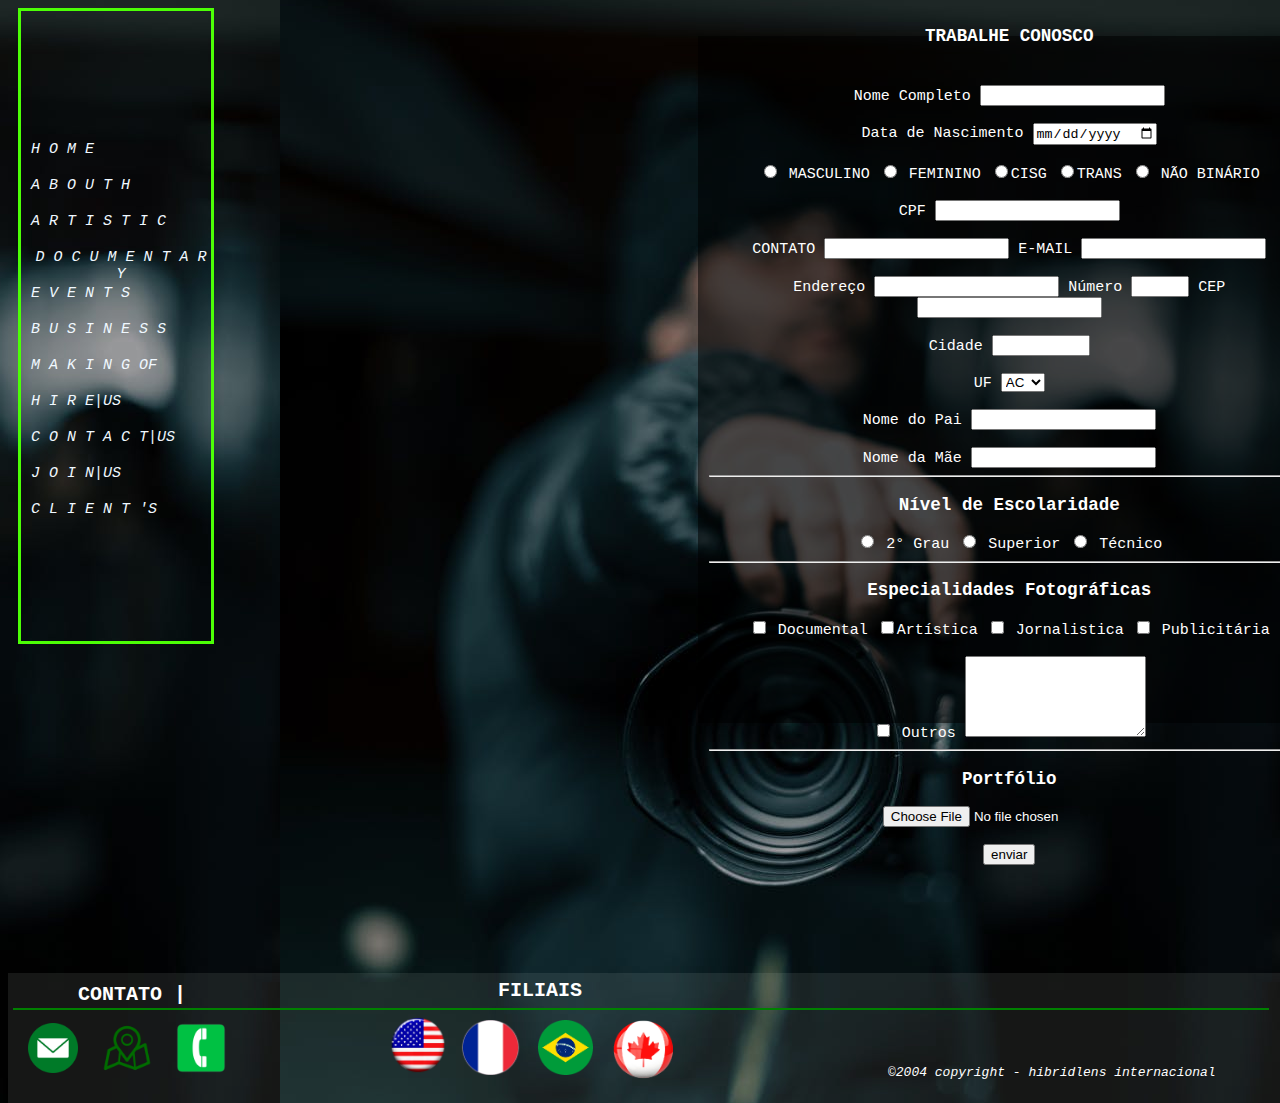
<file: trabalheconosc.html>
<!DOCTYPE html>
<html lang="pt-br">

<head>

    <title>TRABALHE CONOSCO</title>
    <link rel="stylesheet" href="./css/trabalh.css">

</head>

<body>
    <!--menu-->
    <span>
        <a href="index.html"> <i class="menu">H O M E</i> </a> <br> <br>
        <a href="abouth.html"><i class="menu">A B O U T H </i> </a> <br> <br>
        <a href="artist.html"><i class="menu">A R T I S T I C </i> </a> <br> <br>
        <a href="doc.html"><i class="menu">D O C U M E N T A R Y</i> </i> </a> <br> <br>
        <a href="event.html"><i class="menu">E V E N T S</i> </i> </a> <br> <br>
        <a href="empres.html"><i class="menu">B U S I N E S S</i> </i> </a> <br> <br>
        <a href="making.html"><i class="menu">M A K I N G OF</i> </i> </a> <br> <br>
        <a href="contrate.html"><i class="menu">H I R E|US</i> </i> </a> <br> <br>
        <a href="faleconosc.html"><i class="menu">C O N T A C T|US</i> </i> </a> <br> <br>
        <a href="trabalheconosc.html"><i class="menu">J O I N|US</i> </i> </a> <br> <br>
        <a href="clientes.html"><i class="menu">C L I E N T 'S </i> </i> </a> <br> </a> <br>

    </span>

    <!--formulário de inscrição-->
    <form action="" id="trab">
        <fieldset>
            <legend>
                <h3>TRABALHE CONOSCO</h3>
            </legend> <br>

            <label for="nome" class="label2">Nome Completo</label> <input type="text" name="nome" id="name" required>
            <br>
            <br>
            <label for="nasc">Data de Nascimento</label> <input type="date" name="data" id="dat"> <br>
            <br>
            <input type="radio" name="mascul" id="masc"> MASCULINO
            <input type="radio" name="femi" id="fem"> FEMININO
            <input type="radio" name="ciss" id="cis">CISG
            <input type="radio" name="transs" id="trans">TRANS
            <input type="radio" name="naob" id="nbi"> NÃO BINÁRIO <br>
            <br>
            <label for="cpf">CPF</label> <input type="tel" name="cpf" id="cpff"> <br>
            <br>
            <label for="telefone">CONTATO</label> <input type="tel" name="cont" id="contatt">


            <label for="email">E-MAIL</label> <input type="email" name="emaill" id="imail"> <br>
            <br>
            <label for="endereco">Endereço</label> <input type="text" name="endereco" id="ende">

            <label for="numero">Número</label> <input type="tel" name="numero" id="number">

            <label for="cep">CEP</label> <input type="tel" name="cep" id="cep"> <br>
            <br>
            <label for="cidadde">Cidade</label> <input type="text" name="cidade" id="city"> <br>
            <br>
            <label for="uf">UF</label> <select name="estado" id="estado">

                <option value="acre">AC</option>
                <option value="alagoas">AL</option>
                <option value="amazonas">AM</option>
                <option value="amapa">AP</option>
                <option value="bahia">BA</option>
                <option value="ceara">CE</option>
                <option value="distritof">DF</option>
                <option value="espiritosanto">ES</option>
                <option value="goias">GO</option>
                <option value="maranhao">MA</option>
                <option value="matogrosso">MG</option>
                <option value="matogrssodos">MS</option>
                <option value="minasg">MG</option>
                <option value="para">PA</option>
                <option value="paraiba">PB</option>
                <option value="parana">PR</option>
                <option value="pernambuco">PE</option>
                <option value="piaui">PI</option>
                <option value="riodej">RJ</option>
                <option value="riograndn">RN</option>
                <option value="rondonia">RO</option>
                <option value="riogrands">RS</option>
                <option value="roraim">RR</option>
                <option value="santac">SC</option>
                <option value="sergipe">SE</option>
                <option value="saopaulo">SP</option>
                <option value="tocantins">TO</option>

            </select> <br>
            <br>

            <label for="pai">Nome do Pai</label> <input type="text" name="pai" id="pa"> <br>
            <br>
            <label for="mae">Nome da Mãe</label> <input type="text" name="mae" id="ma"> <br>
            <hr>
            <legend>
                <h3>Nível de Escolaridade</h3>
            </legend>
            <input type="radio" name="medio" id="med"> 2° Grau
            <input type="radio" name="superior" id="supe"> Superior
            <input type="radio" name="tecnico" id="tec"> Técnico

            <br>
            <hr>
            <legend>
                <h3>Especialidades Fotográficas</h3>
            </legend>
            <input type="checkbox" name="docum" id="doc"> Documental
            <input type="checkbox" name="artist" id="artis">Artística
            <input type="checkbox" name="jorna" id="jorn"> Jornalistica
            <input type="checkbox" name="publici" id="pub"> Publicitária <br>
            <br>
            <input type="checkbox" name="outros" id="outro"> Outros
            <textarea name="especifique" id="esp" cols="20" rows="5"></textarea>
            <br>
            <hr>
            <legend>
                <h3>Portfólio</h3>
            </legend>
            <input type="file" name="portfolio" id="port"> <br>
            <br>
            <input type="submit" value="enviar" id="enviar2">

        </fieldset>
    </form>
    </center>

    <!--rodapé-->
    <footer>
        <h6>CONTATO | </h6>

        <hr align="left" width="98%" size="2" color="green"
            style="margin-left: 5px; margin-top: 35px; position: absolute;">
        <img src="./imagem/email.png" alt="email" width="50px" height="50px"
            style="margin-top: 50px; margin-left: 20px;">
        <img src="./imagem/enderr.png" alt="endereco" width="50px" height="50px"
            style="margin-top: 50px; margin-left: 20px;">
        <img src="./imagem/telefonn.png" alt="tele" width="50px" height="50px"
            style="margin-top: 50px; margin-left: 20px;">


        <h5>FILIAIS</h5>
        <img src="./imagem/eua123.png" alt="eua" id="eua">
        <img src="./imagem/frança.png" alt="fran" id="franca">
        <img src="./imagem/bra.png" alt="brasil" id="bra">
        <img src="./imagem/canadd.png" alt="canad" id="canada">

        <i id="rod">©2004 copyright - hibridlens internacional</i>
    </footer>

</body>

</html>
</file>
<file: css/abouth.css>
body {
    width: 1920px;
    height: 1080px;
    background-color: black;
    background-image: url(../imagem/ensaio4.jpg);
    background-repeat: repeat-x;
    background-position: right;

}






ul {

    position: absolute;
    font-family: monospace;
    margin-left: 800px;
    margin-top: 690px;
    font-size: 20px;
    color: white;
}





span {

    height: 600px;
    width: 190px;
    margin-left: 10px;
    position: fixed;
    border: 3px;
    border-style: solid;
    border-color: rgb(76, 255, 6);
    padding-top: 30px;
    background-color: rgba(0, 0, 0, 0.39);




}



.menu {
    transition: 2s;
    position: absolute;
    color: aliceblue;
    margin-left: 10px;
    text-align: center;
    font-family: monospace;
    font-size: 15px;
    position: absolute;
    margin-top: 100px;

}

.menu:hover{
    transition: 2s;
    color: rgb(4, 172, 250);

}



.menu:hover{
transition: 2s;
font-size: 30px;}



h1 {
    text-align: center;
    margin-left: 200px;
    padding-top: 5px;
    font-family: monospace;
    font-size: 40px;
    color: rgb(58, 247, 11);
}


main {
    position: absolute;
    background-color: rgba(0, 0, 0, 0.466);
    height: 500px;
    width: 1100px;
    margin-left: 500px;
    margin-top: 180px;
    color: aliceblue;
    font-size: 20px;
    text-align-last: center;
}



img {
    position: absolute;
    margin-left: 0px;
    height: 400px;
    width: 280px;

}

footer {

    margin-top:1100px;
    height: 130px;
    width: 100%;
    background-color: rgba(248, 252, 249, 0.089);
}

h6 {
    position: absolute;
    font-size: 20px;
    color: white;
    margin-top: 10px;
    font-family: monospace;
    margin-left: 70px;
}

#rod {
    color: white;
    position: absolute;
    font-family: monospace;
    margin-top: 30px;
    margin-left: 880px;
}

#eua {
    position: absolute;
    height: 60px;
    width: 60px;
    margin-left: 380px;
    margin-top: -20px;

}

#franca {
    position: absolute;
    height: 55px;
    width: 65px;
    margin-left: 450px;
    margin-top: -15px;

}

#bra {
    position: absolute;
    height: 55px;
    width: 55px;
    margin-left: 530px;
    margin-top: -15px;

}

#canada {
    position: absolute;
    height: 75px;
    width: 150px;
    margin-left: 560px;
    margin-top: -18px;

}

h5 {

    font-size: 20px;
    color: white;
    margin-top: -98px;
    font-family: monospace;
    margin-left: 490px;
}
</file>
<file: css/artis.css>
/*background da página*/
body {
    width: 1920px;
    height: 1080px;
    background-color: rgb(1, 1, 3);
    background-image: url(../imagem/traba.jpg);
    background-position: left;
    background-repeat: no-repeat;
}


#cabecalho {

    margin-left: 690px;
    margin-top: 80px;
    height: 100px;
    width: 800px;
    border-radius: 100px;
    background-color: rgb(107, 201, 14);
}

h1 {
    color: white;
    font-family: monospace;
    padding-top: 30px;
    text-align: center;
    font-size: 60px;

}

/*menu*/
span {
    height: 600px;
    width: 190px;
    margin-left: 15px;
    position: fixed;
    border: 3px;
    border-style: solid;
    border-color: rgb(76, 255, 6);
    padding-top: 30px;





}


.menu {
    transition: 2s;
    position: absolute;
    color: aliceblue;
    margin-left: 10px;
    text-align: center;
    font-family: monospace;
    font-size: 15px;
    margin-top: 200px;

}

.menu:hover {
    transition: 2s;
    color: rgb(4, 172, 250);

}

.menu:hover {
    transition: 2s;
    font-size: 30px;
}

/*corpo da página juntamente com fotos*/

main {
    position: absolute;
    margin-top: 100px;
    margin-left: 260px;
    height: 2220px;
    width: 1590px;


}


.imagem {
    height: 380px;
    width: 480px;
    margin-top: 50px;
    margin-left: 20px;
    border-style: double;
    border-color: rgb(98, 175, 247);


}


/*rodapé*/
footer {
    position: absolute;
    margin-top: 2400px;
    height: 130px;
    width: 100%;
    background-color: rgba(248, 252, 249, 0.089);
}

h6 {
    position: absolute;
    font-size: 20px;
    color: white;
    margin-top: 10px;
    font-family: monospace;
    margin-left: 70px;
}


/*filiais*/
#eua {
    position: absolute;
    height: 60px;
    width: 60px;
    margin-left: 380px;
    margin-top: -20px;

}

#franca {
    position: absolute;
    height: 55px;
    width: 65px;
    margin-left: 450px;
    margin-top: -15px;

}

#bra {
    position: absolute;
    height: 55px;
    width: 55px;
    margin-left: 530px;
    margin-top: -15px;

}

#canada {
    position: absolute;
    height: 75px;
    width: 150px;
    margin-left: 560px;
    margin-top: -18px;

}

h5 {

    font-size: 20px;
    color: white;
    margin-top: -98px;
    font-family: monospace;
    margin-left: 490px;

}


#rod {
    color: white;
    position: absolute;
    font-family: monospace;
    margin-top: 30px;
    margin-left: 880px;
}
</file>
<file: css/cliente.css>
/*background da página*/
body {
    width: 1920px;
    height: 1080px;
    background-color: black;
    background-image: url(../imagem/wallpapers.jpg);
}



#cabecalho {

    margin-left: 600px;
    margin-top: 80px;
    height: 100px;
    width: 800px;
    border-radius: 100px;
    background-color: rgb(107, 201, 14);
}

h1 {
    color: white;
    font-family: monospace;
    padding-top: 30px;
    text-align: center;
    font-size: 60px;

}

/*menu*/
span {

    height: 600px;
    width: 190px;
    margin-left: 10px;
    position: fixed;
    border: 3px;
    border-style: solid;
    border-color: rgb(76, 255, 6);
    background-color: rgba(0, 0, 0, 0.562);
    padding-top: 30px;


}


.menu {
    transition: 2s;
    position: absolute;
    color: aliceblue;
    margin-left: 10px;
    text-align: center;
    font-family: monospace;
    font-size: 15px;
    position: absolute;
    margin-top: 100px;

}

.menu:hover {
    transition: 2s;
    color: rgb(4, 172, 250);

}

.menu:hover {
    transition: 2s;
    font-size: 30px;
}

/*tabela com clientes*/
table {
    height: 500px;
    width: 900px;
    position: absolute;
    background-color: rgba(0, 0, 0, 0.534);
    margin-left: 550px;
    margin-top: 180px;
}




.logom {
    transition: 6s;
    height: 90px;
    width: 100px;

}

.logom:hover {
    transition: 6s;
    height: 600px;
    width: 600px;



}


/*rodapé*/
footer {
    position: absolute;
    margin-top: 750px;
    margin-bottom: 900px;
    height: 70px;
    width: 100%;
    background-color: rgb(5, 100, 40);
}

h3 {
    font-size: 30px;
    color: white;
    font-family: monospace;
    text-align: center;
}


footer {

    margin-top: 1040px;
    height: 130px;
    width: 100%;
    background-color: rgba(11, 12, 11, 0.479);
}

h6 {
    position: absolute;
    font-size: 20px;
    color: white;
    margin-top: 10px;
    font-family: monospace;
    margin-left: 70px;
}

#rod {
    font-size: 15px;
    margin-top: -20px;
    color: white;
    font-family: monospace;
    margin-left: 920px;

}


/*filiais*/
#eua {
    position: absolute;
    height: 60px;
    width: 60px;
    margin-left: 380px;
    margin-top: -20px;

}

#franca {
    position: absolute;
    height: 55px;
    width: 65px;
    margin-left: 450px;
    margin-top: -15px;

}

#bra {
    position: absolute;
    height: 55px;
    width: 55px;
    margin-left: 530px;
    margin-top: -15px;

}

#canada {
    position: absolute;
    height: 75px;
    width: 150px;
    margin-left: 560px;
    margin-top: -18px;

}

h5 {

    font-size: 20px;
    color: white;
    margin-top: -98px;
    font-family: monospace;
    margin-left: 490px;

}


#rod {
    color: white;
    position: absolute;
    margin-top: 30px;
    margin-left: 880px;
}
</file>
<file: css/contrate.css>
/*background da página*/
body {
    width: 1920px;
    height: 1080px;
    background-color: black;
    background-image: url(../imagem/contr6.jpg);
    background-size: 1800px;


}


#form1 {
    margin-left: 480px;
    margin-top: 20px;


}

#form2 {
    margin-left: 900px;
    margin-top: 290px;
    height: 410px;


}

h1,
h4 {
    font-family: monospace;
    color: white;
    margin-left: 200px;
    text-align: center;
}

h1 {
    color: chartreuse;
    font-size: 50px;
}

h4 {
    font-size: 20px;
    margin-top: -20px;
}

span {

    height: 600px;
    width: 190px;
    margin-left: 10px;
    position: fixed;
    border: 3px;
    border-style: solid;
    border-color: rgb(76, 255, 6);
    padding-top: 30px;


}

.menu {
    transition: 2s;
    position: absolute;
    color: aliceblue;
    margin-left: 10px;

    text-align: center;
    font-family: monospace;
    font-size: 15px;
    position: absolute;
    margin-top: 100px;

}

.menu:hover {
    transition: 2s;
    color: rgb(4, 172, 250);

}

.menu:hover {
    transition: 2s;
    font-size: 30px;
}


#enviar {
    margin-left: 20px;

}


#razao {
    width: 150px;
}

#conta {
    width: 135px;

}

#number {
    width: 30px;

}

#cep {
    width: 50px;
}

#incri {
    width: 80px;

}

#city {
    width: 90px;
}

#sit {
    width: 150px;
}

#fichaa1{
    background-color: rgba(0, 0, 0, 0.322);
}

#ficha2 {
    margin-top: 60px;
    border-style: groove;
    border-color: chartreuse;
    background-color: rgba(0, 0, 0, 0.363);
}

#enviar2 {
    border-radius: 3px;
    border-color: blue;
    color: rgb(12, 15, 17);
    

}

footer {

    margin-top: 1080px;
    height: 130px;
    width: 100%;
    background-color: rgba(24, 27, 25, 0.233);
}

h6 {
    position: absolute;
    font-size: 20px;
    color: white;
    margin-top: 10px;
    font-family: monospace;
    margin-left: 70px;
}

#rod {
    font-size: 15px;
    margin-top: -20px;
    color: white;
    font-family: monospace;
    margin-left: 920px;

}

#eua {
    position: absolute;
    height: 60px;
    width: 60px;
    margin-left: 380px;
    margin-top: -20px;

}

#franca {
    position: absolute;
    height: 55px;
    width: 65px;
    margin-left: 450px;
    margin-top: -15px;

}

#bra {
    position: absolute;
    height: 55px;
    width: 55px;
    margin-left: 530px;
    margin-top: -15px;

}

#canada {
    position: absolute;
    height: 75px;
    width: 150px;
    margin-left: 560px;
    margin-top: -18px;

}

h5 {

    font-size: 20px;
    color: white;
    margin-top: -98px;
    font-family: monospace;
    margin-left: 490px;

}


#rod {
    color: white;
    position: absolute;
    margin-top: 30px;
    margin-left: 880px;
}
</file>
<file: css/doc.css>
body {
    width: 1920px;
    height: 1080px;
    background-color: rgb(69, 80, 85);
    background-image: url(../imagem/documeen.jpg);
}
#cabecalho{
   
    margin-left: 600px;
    margin-top: 80px;
    height: 100px;
    width: 800px;
    border-radius: 100px;
    background-color: rgb(107, 201, 14);
}

h1{color: white;
    font-family: monospace;
    padding-top: 30px;
    text-align: center;
    font-size: 60px;

}
span {

    height: 600px;
    width: 190px;
    margin-left: 10px;
    position: fixed;
    border: 3px;
    border-style: solid;
    border-color: rgb(76, 255, 6);
    padding-top: 30px;
    background-color: rgba(0, 0, 0, 0.295);



}



.menu{
    transition: 2s;
    position: absolute;
    color: aliceblue;
    margin-left: 10px;
    text-align: center;
    font-family: monospace;
    font-size: 15px;
    position: absolute;
    margin-top: 100px;
    

}

.menu:hover{
    transition: 2s;
    color: rgb(4, 172, 250);

}

.menu:hover{
    transition: 2s;
    font-size: 30px;}
    

main{
    position: absolute;
    margin-top: 100px;
    margin-left: 260px;
    height: 2220px;
    width: 1590px;}

    .imgdocum{
        height: 380px;
        width: 480px;
        margin-top: 50px;
        margin-left: 20px;
        border-style: double;
        border-color: rgb(251, 252, 251);
        
       
    }



footer {
    position: absolute;
    margin-top: 2400px;
    height: 130px;
    width: 100%;
    background-color: rgba(248, 252, 249, 0.089);}

h6 {
    position: absolute;
    font-size: 20px;
    color: white;
    margin-top: 10px;
    font-family: monospace;
    margin-left: 70px;
}


#eua {
    position: absolute;
    height: 60px;
    width: 60px;
    margin-left: 380px;
    margin-top: -20px;

}

#franca {
    position: absolute;
    height: 55px;
    width: 65px;
    margin-left: 450px;
    margin-top: -15px;

}

#bra {
    position: absolute;
    height: 55px;
    width: 55px;
    margin-left: 530px;
    margin-top: -15px;

}

#canada {
    position: absolute;
    height: 75px;
    width: 150px;
    margin-left: 560px;
    margin-top: -18px;

}

h5 {

    font-size: 20px;
    color: white;
    margin-top: -98px;
    font-family: monospace;
    margin-left: 490px;

}


#rod {
    color: white;
    position: absolute;
    font-family: monospace;
    margin-top: 30px;
    margin-left: 880px;
}
</file>
<file: css/faleconosc.css>
body {
    width: 1920px;
    height: 1080px;
    background-color: black;
    background-image: url(../imagem/contr2.jpg);
    background-position: left;
    background-repeat: initial;

}

span {

    height: 600px;
    width: 190px;
    margin-left: 10px;
    position: fixed;
    border: 3px;
    border-style: solid;
    border-color: rgb(76, 255, 6);
    padding-top: 30px;


}

.menu {
    transition: 2s;
    position: absolute;
    color: aliceblue;
    margin-left: 10px;
    text-align: center;
    font-family: monospace;
    font-size: 15px;
    position: absolute;
    margin-top: 100px;

}

.menu:hover {
    transition: 2s;
    color: rgb(4, 172, 250);

}

.menu:hover {
    transition: 2s;
    font-size: 30px;
}


legend {
    text-align: center;
}

h1 {
    font-family: monospace;
    color: rgb(247, 248, 248);
    font-size: 50px;

}

label {

    color: aliceblue;
    font-family: monospace;
    font-size: 20px;
}

footer {

    margin-top: 200px;
    height: 130px;
    width: 100%;
    background-color: rgba(17, 20, 18, 0.26);
}

h6 {
    position: absolute;
    font-size: 20px;
    color: white;
    margin-top: 10px;
    font-family: monospace;
    margin-left: 70px;
}

#rod {
    font-size: 15px;
    margin-top: -20px;
    color: white;
    font-family: monospace;
    margin-left: 920px;

}

#eua {
    position: absolute;
    height: 60px;
    width: 60px;
    margin-left: 380px;
    margin-top: -20px;

}

#franca {
    position: absolute;
    height: 55px;
    width: 65px;
    margin-left: 450px;
    margin-top: -15px;

}

#bra {
    position: absolute;
    height: 55px;
    width: 55px;
    margin-left: 530px;
    margin-top: -15px;

}

#canada {
    position: absolute;
    height: 75px;
    width: 150px;
    margin-left: 560px;
    margin-top: -18px;

}

h5 {

    font-size: 20px;
    color: white;
    margin-top: -98px;
    font-family: monospace;
    margin-left: 490px;

}


#rod {
    color: white;
    position: absolute;
    margin-top: 30px;
    margin-left: 880px;
}
</file>
<file: css/trabalh.css>
body {
    width: 1920px;
    height: 1080px;
    background-color: rgba(0, 0, 0, 0.884);
    background-image: url(../imagem/traba3.jpeg);
    background-repeat: repeat;
    background-position: right;


}


#trab {
    margin-left: -20px;
}

fieldset {
    border-style: groove;
    border: 10px;
    color: white;
    font-family: monospace;
    font-size: 15px;
    height: 700px;
    width: 600px;
    margin-left: 710px;
    background-color: rgba(0, 0, 0, 0.534);
}

legend {
    text-align: center;
}


form {
    text-align: center;

}

#number {
    width: 50px;
}

#city {
    width: 90px;
}

span {

    height: 600px;
    width: 190px;
    margin-left: 10px;
    position: absolute;
    border: 3px;
    border-style: solid;
    border-color: rgb(76, 255, 6);
    padding-top: 30px;




}



.menu {
    transition: 2s;
    position: absolute;
    color: aliceblue;
    margin-left: 10px;
    text-align: center;
    font-family: monospace;
    font-size: 15px;
    position: absolute;
    margin-top: 100px;

}


.menu:hover {
    transition: 2s;
    color: rgb(4, 172, 250);

}

.menu:hover {
    transition: 2s;
    font-size: 30px;
}


footer {

    margin-top: 250px;
    height: 130px;
    width: 100%;
    background-color: rgba(248, 252, 249, 0.089);
}

h6 {
    position: absolute;
    font-size: 20px;
    color: white;
    margin-top: 10px;
    font-family: monospace;
    margin-left: 70px;
}

#rod {
    color: white;
    position: absolute;
    font-family: monospace;
    margin-top: 30px;
    margin-left: 880px;
}


#eua {
    position: absolute;
    height: 60px;
    width: 60px;
    margin-left: 380px;
    margin-top: -20px;

}

#franca {
    position: absolute;
    height: 55px;
    width: 65px;
    margin-left: 450px;
    margin-top: -15px;

}

#bra {
    position: absolute;
    height: 55px;
    width: 55px;
    margin-left: 530px;
    margin-top: -15px;

}

#canada {
    position: absolute;
    height: 75px;
    width: 150px;
    margin-left: 560px;
    margin-top: -18px;

}

h5 {

    font-size: 20px;
    color: white;
    margin-top: -98px;
    font-family: monospace;
    margin-left: 490px;

}
</file>
